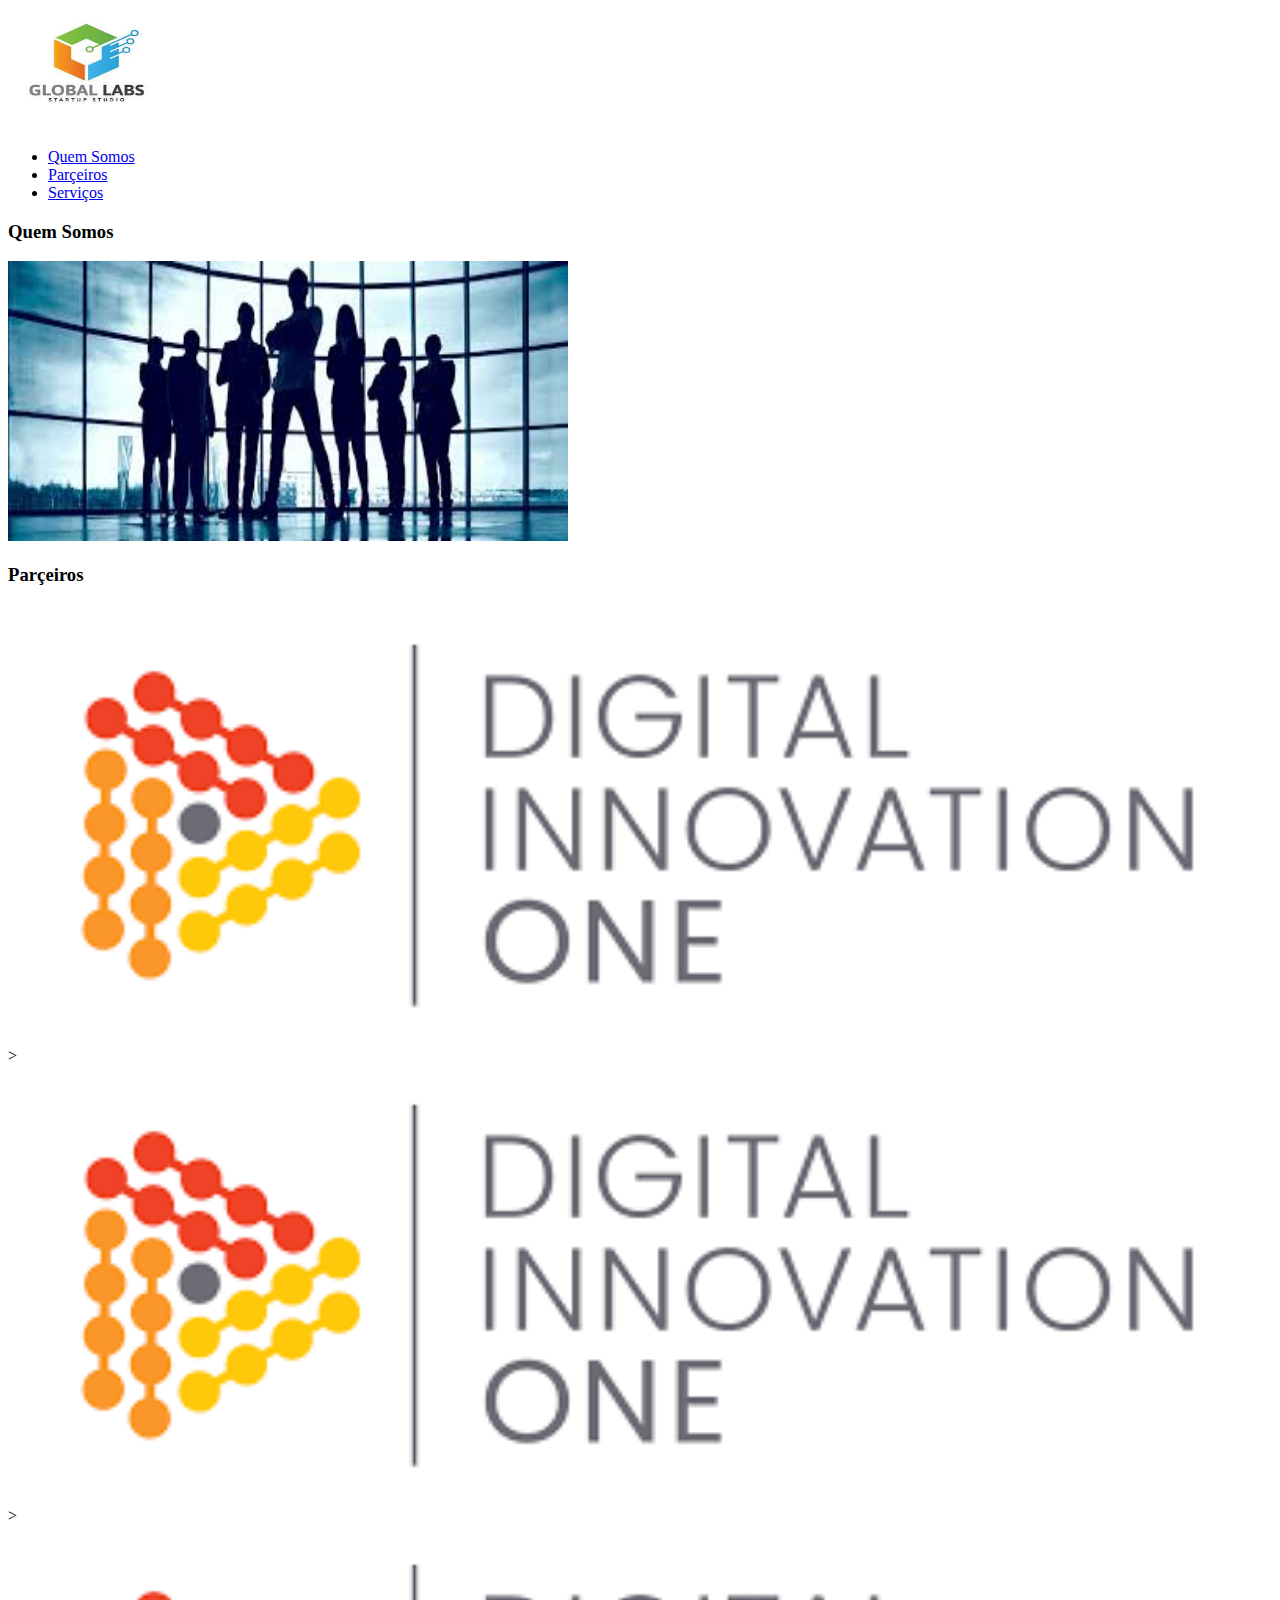
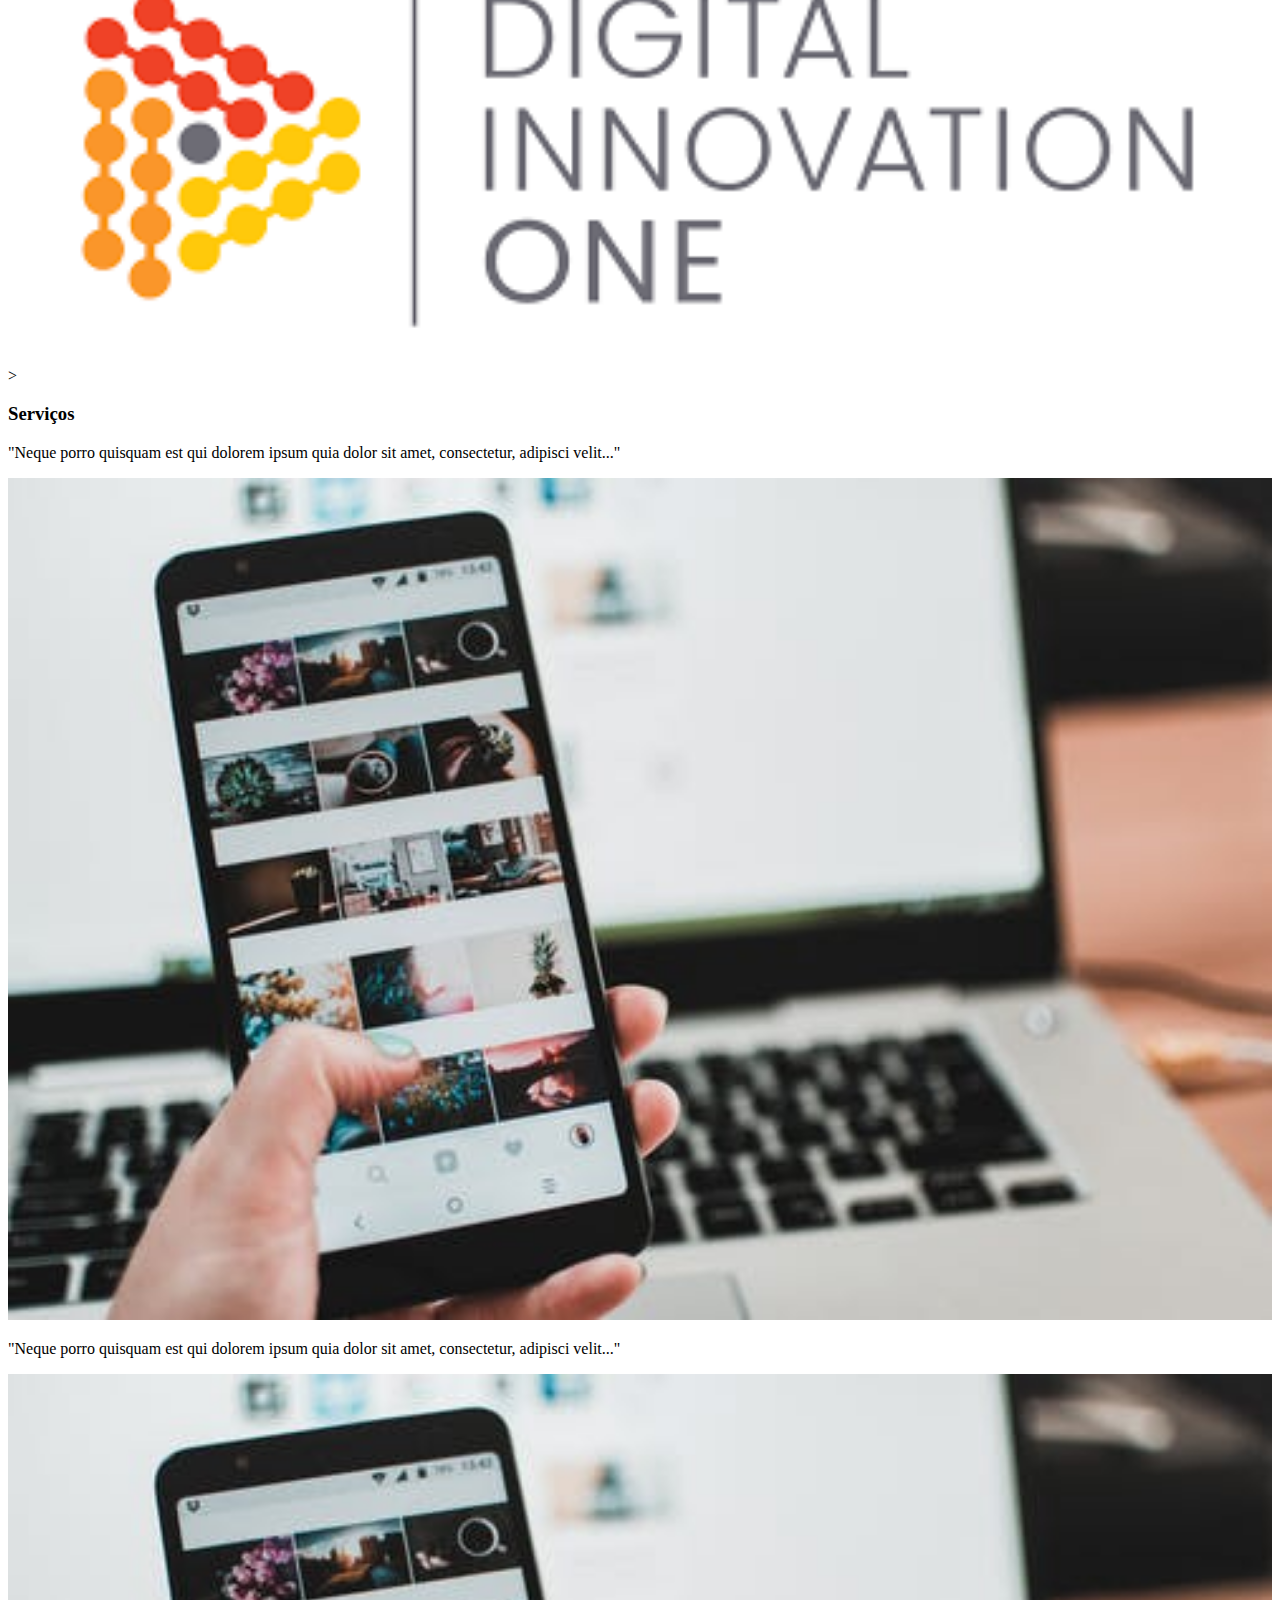
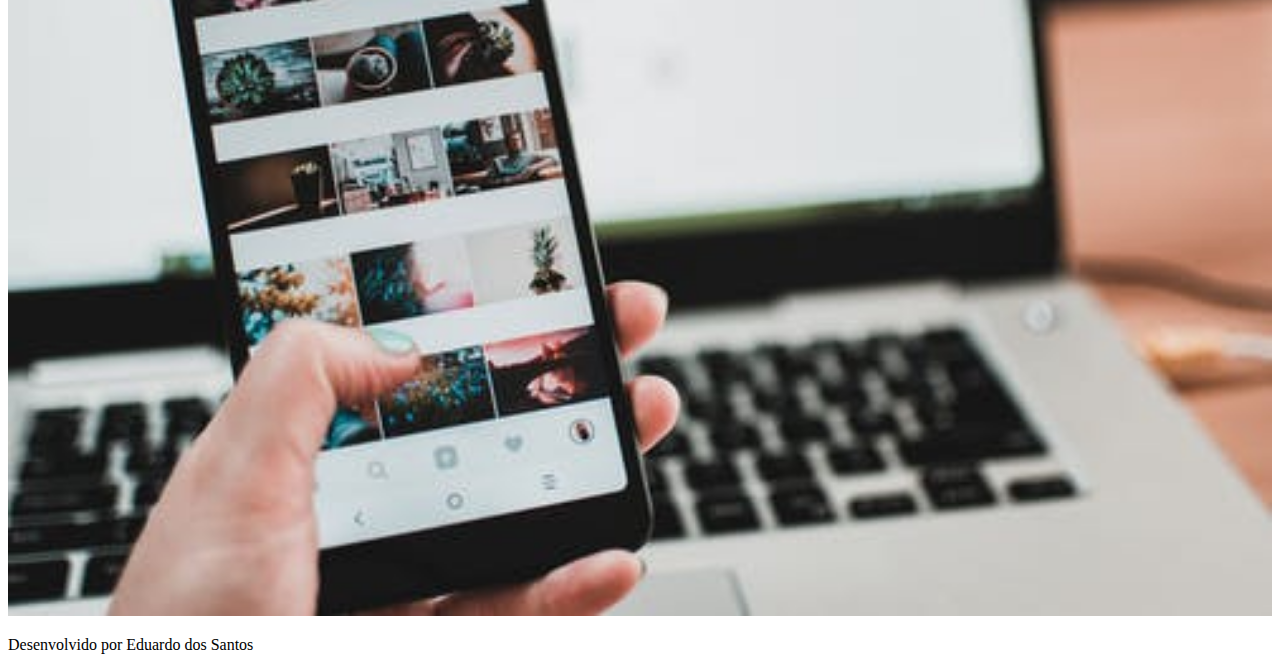
<file: CONSTRUÇÃO DE PAGINA WEB COM BOOTSTRAP/Index.html>
<!DOCTYPE html>
<html lang="pt-br">
	<head>
		<title>Minha Pagina</title>
		<meta charset="utf-8">
		<link rel="stylesheet" type="text/css" href="C:\DEV\GIT\DIO\Bootcamp-Carrefour-Web-Developer\CONSTRUÇÃO DE PAGINA WEB COM BOOTSTRAP\bootstrap\css\bootstrap.min.css">
		<link rel="stylesheet" type="text/css" href="C:\DEV\GIT\DIO\Bootcamp-Carrefour-Web-Developer\CONSTRUÇÃO DE PAGINA WEB COM BOOTSTRAP\CSS\Style.css">
	</head>
			
			<body>
				<nav class="navbar navbar-expand-lg navbar-light">
			
						<a class="navbar-brand" href="#">
							<img src="img\global.jpg" width="160" height="120"> 
						</a>
						<div class="collapse navbar-collapse">
							<ul class="navbar-nav ">
        						<li class="nav-item">
          							<a class="nav-link" href="#Quem-Somos">Quem Somos</a>
        						</li>

        						<li class="nav-item">
          							<a class="nav-link" href="#Parçeiros">Parçeiros</a>
        						</li>

        						<li class="nav-item">
          							<a class="nav-link" href="#Serviços">Serviços</a>
        						</li>

        					</ul>
        				</div>	
        		</nav>			
			
        		<section id="Quem-Somos">
						<div class="container-fluid Quem-Somos text-center margin" >
							<h3 class="margin">Quem Somos</h3>
							<img src="img\time.jpg" class="rounded-circle" width="560" height="280">

						</div>        			
        		</section>


        		<selection id="Parçeiros">
						<div class="container-fluid text-center margin Parçeiros" >
							<h3 class="margin">Parçeiros</h3>
							<div class="container">
								<div class="row">
									
									<div class="col-lg 4">
										<img src="img\dio.png" width="100%">
									</div>>
									
									<div class="col-lg 4">
										<img src="img\dio.png" width="100%">
									</div>>

									<div class="col-lg 4">
										<img src="img\dio.png" width="100%">
									</div>>

								</div>
							</div>
						</div>        			
        		</selection>

        		<section id="Serviços">
        			<div class="container-fluid text-center margin Serviços">
        				<h3 class="margin">Serviços</h3>
        			<div class="container">
        				<div class="row">
        					<div class="col-lg 6">
        						<p> "Neque porro quisquam est qui dolorem ipsum quia dolor sit amet, consectetur, adipisci velit..."</p>
        						<img src="img\app.jpeg" width="100%">
        					</div>
        					
        					<div class="col-lg 6">
        						 <p> "Neque porro quisquam est qui dolorem ipsum quia dolor sit amet, consectetur, adipisci velit..."</p>
        						<img src="img\app.jpeg" width="100%">
        					</div>
        				</div>
        			</div>
        			</div>
        			
        		</section>

        		<footer class="container-fluid text-center bg-footer margin">
        			<p> Desenvolvido por Eduardo dos Santos</p>
        		</footer>

			</body>
</html>
</file>
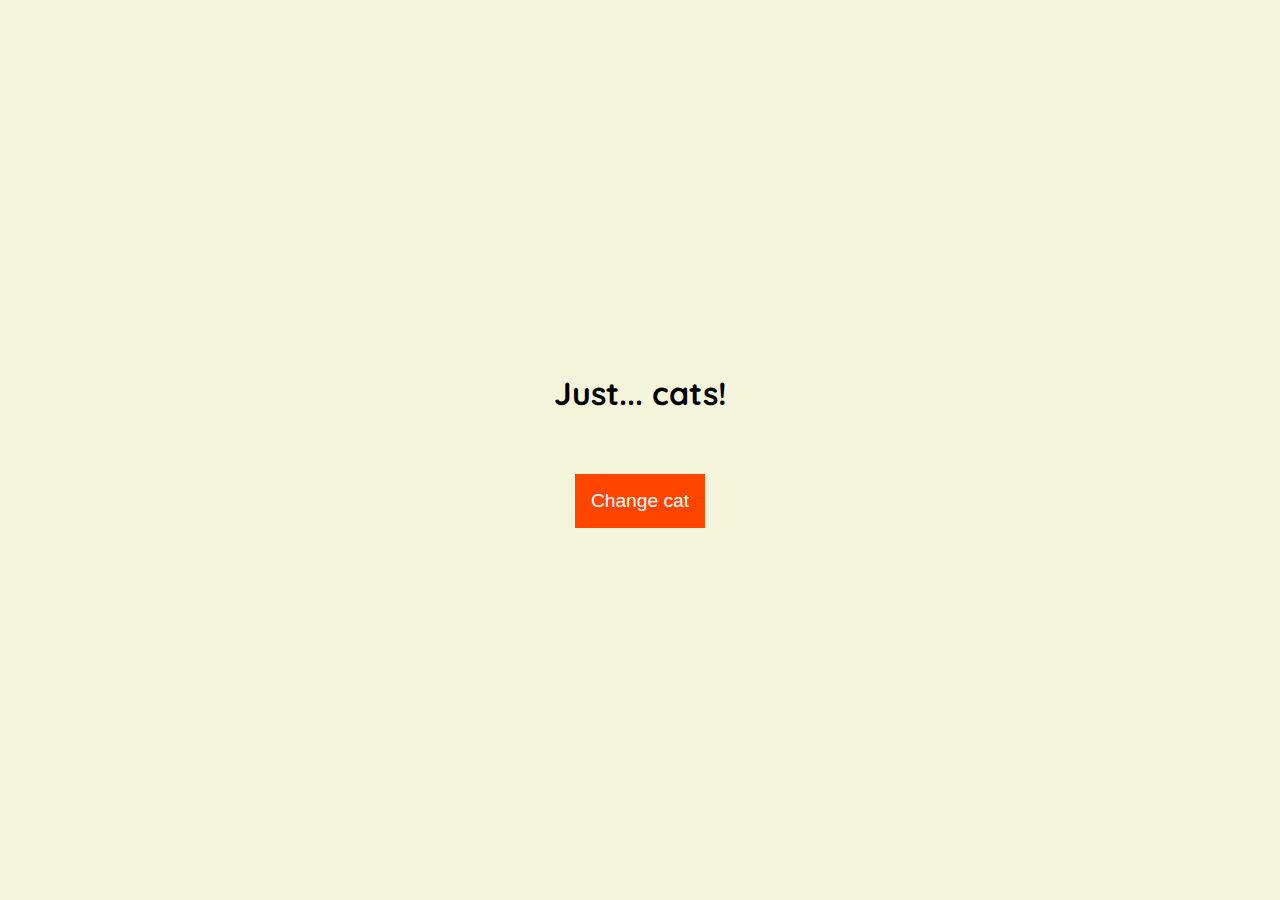
<file: JAVASCRIPT-ASSINCRONO/index.html>
<!DOCTYPE html>
<html lang="en">
	<head>
		<meta charset="UTF-8" />
		<meta http-equiv="X-UA-Compatible" content="IE=edge" />
		<meta name="viewport" content="width=device-width, initial-scale=1.0" />
		<link rel="stylesheet" href="Style.css" />
		<title>Just... cats!</title>
	</head>
	<body>
		<main>
			<h1>Just... cats!</h1>
			<img id="cat" /><br />
			<button id="change-cat">Change cat</button>
		</main>
		<script src="Scripts.js"></script>
	</body>
</html>
</file>
<file: JAVASCRIPT-ASSINCRONO/Style.css>
@import url('https://fonts.googleapis.com/css2?family=Quicksand:wght@400;500;600&display=swap');

body {
	display: flex;
	align-items: center;
	justify-content: center;
	font-family: 'Quicksand', sans-serif;
	height: 100vh;
	margin: 0;
	background-color: beige;
}

img {
	max-width: 600px;
	border-radius: 30px;
}

main {
	text-align: center;
}

button {
	border: 0;
	font-size: 1.2rem;
	font-weight: 500;
	padding: 16px;
	background: orangered;
	color: white;
	margin: 20px 0;
	cursor: pointer;
	transition: all 0.5s ease-in-out;
}

button:hover {
	background: orange;
}
</file>
